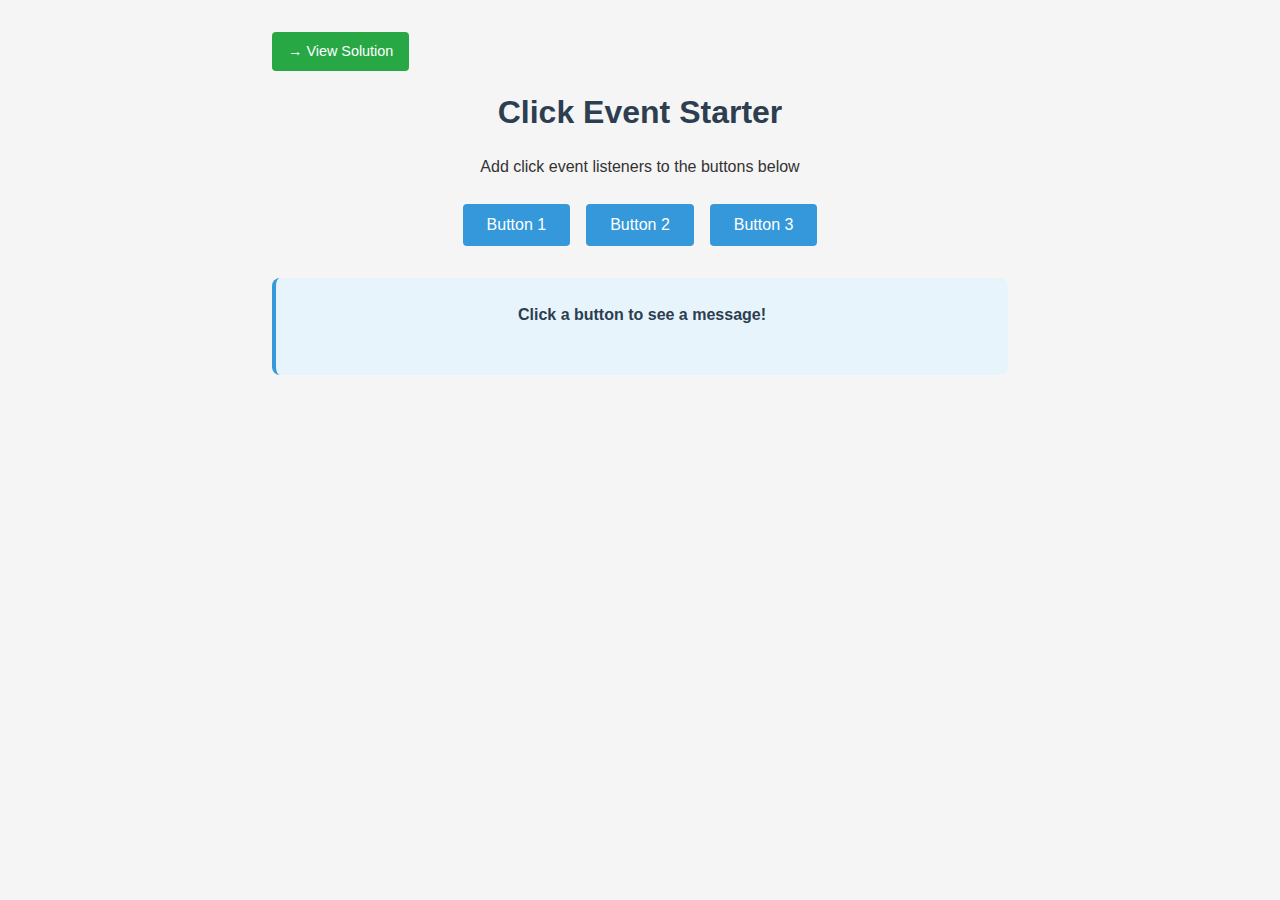
<file: click-starter/index.html>
<!DOCTYPE html>
<html lang="en">
<head>
    <meta charset="UTF-8">
    <meta name="viewport" content="width=device-width, initial-scale=1.0">
    <title>Click Event Starter</title>
    <link rel="stylesheet" href="style.css">
</head>
<body>
    <div class="container">
        <div class="nav-button">
            <a href="../index.html" class="nav-btn">→ View Solution</a>
        </div>
        <h1>Click Event Starter</h1>
        <p>Add click event listeners to the buttons below</p>
        
        <div class="button-container">
            <button id="btn1" class="btn">Button 1</button>
            <button id="btn2" class="btn">Button 2</button>
            <button id="btn3" class="btn">Button 3</button>
        </div>
        
        <div class="message-container">
            <p id="message">Click a button to see a message!</p>
        </div>
    </div>
    
    <script src="script.js"></script>
</body>
</html>
</file>
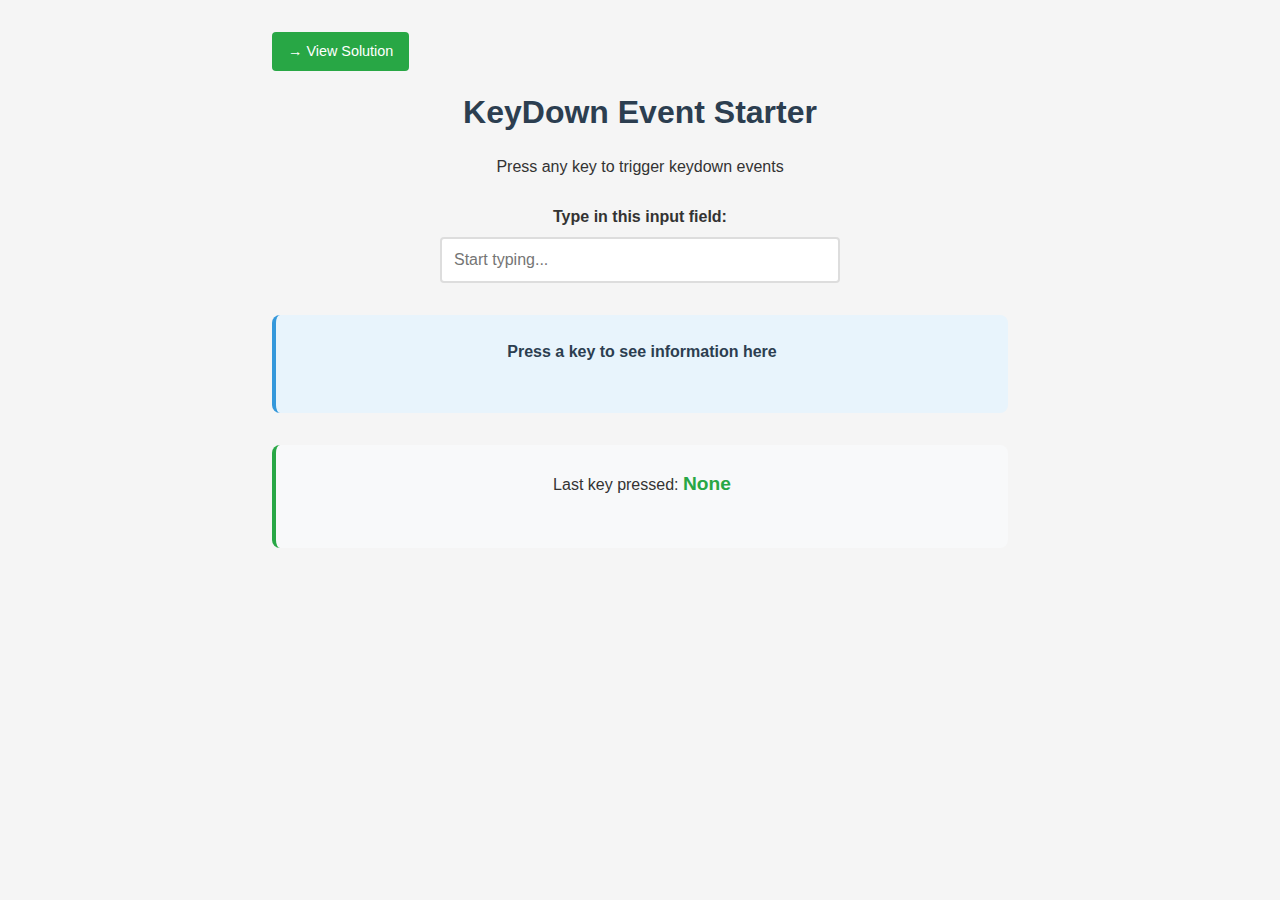
<file: keydown-starter/index.html>
<!DOCTYPE html>
<html lang="en">
<head>
    <meta charset="UTF-8">
    <meta name="viewport" content="width=device-width, initial-scale=1.0">
    <title>KeyDown Event Starter</title>
    <link rel="stylesheet" href="style.css">
</head>
<body>
    <div class="container">
        <div class="nav-button">
            <a href="../index.html" class="nav-btn">→ View Solution</a>
        </div>
        <h1>KeyDown Event Starter</h1>
        <p>Press any key to trigger keydown events</p>
        
        <div class="input-container">
            <label for="textInput">Type in this input field:</label>
            <input type="text" id="textInput" placeholder="Start typing...">
        </div>
        
        <div class="info-panel">
            <p id="info">Press a key to see information here</p>
        </div>
        
        <div class="key-display">
            <p>Last key pressed: <span id="keyDisplay">None</span></p>
        </div>
    </div>
    
    <script src="script.js"></script>
</body>
</html>
</file>
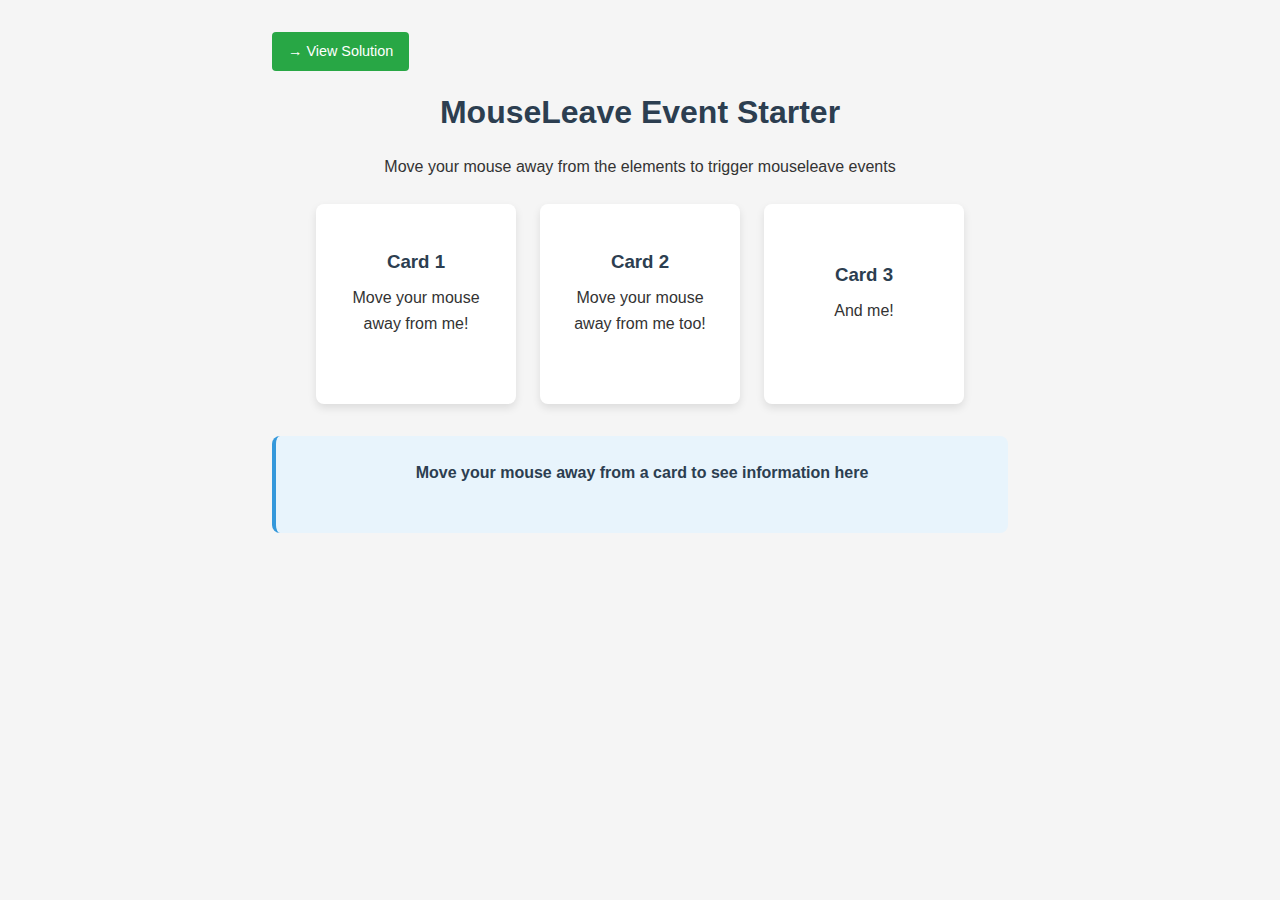
<file: mouseleave-starter/index.html>
<!DOCTYPE html>
<html lang="en">
<head>
    <meta charset="UTF-8">
    <meta name="viewport" content="width=device-width, initial-scale=1.0">
    <title>MouseLeave Event Starter</title>
    <link rel="stylesheet" href="style.css">
</head>
<body>
    <div class="container">
        <div class="nav-button">
            <a href="../index.html" class="nav-btn">→ View Solution</a>
        </div>
        <h1>MouseLeave Event Starter</h1>
        <p>Move your mouse away from the elements to trigger mouseleave events</p>
        
        <div class="card-container">
            <div class="card" id="card1">
                <h3>Card 1</h3>
                <p>Move your mouse away from me!</p>
            </div>
            
            <div class="card" id="card2">
                <h3>Card 2</h3>
                <p>Move your mouse away from me too!</p>
            </div>
            
            <div class="card" id="card3">
                <h3>Card 3</h3>
                <p>And me!</p>
            </div>
        </div>
        
        <div class="info-panel">
            <p id="info">Move your mouse away from a card to see information here</p>
        </div>
    </div>
    
    <script src="script.js"></script>
</body>
</html>
</file>
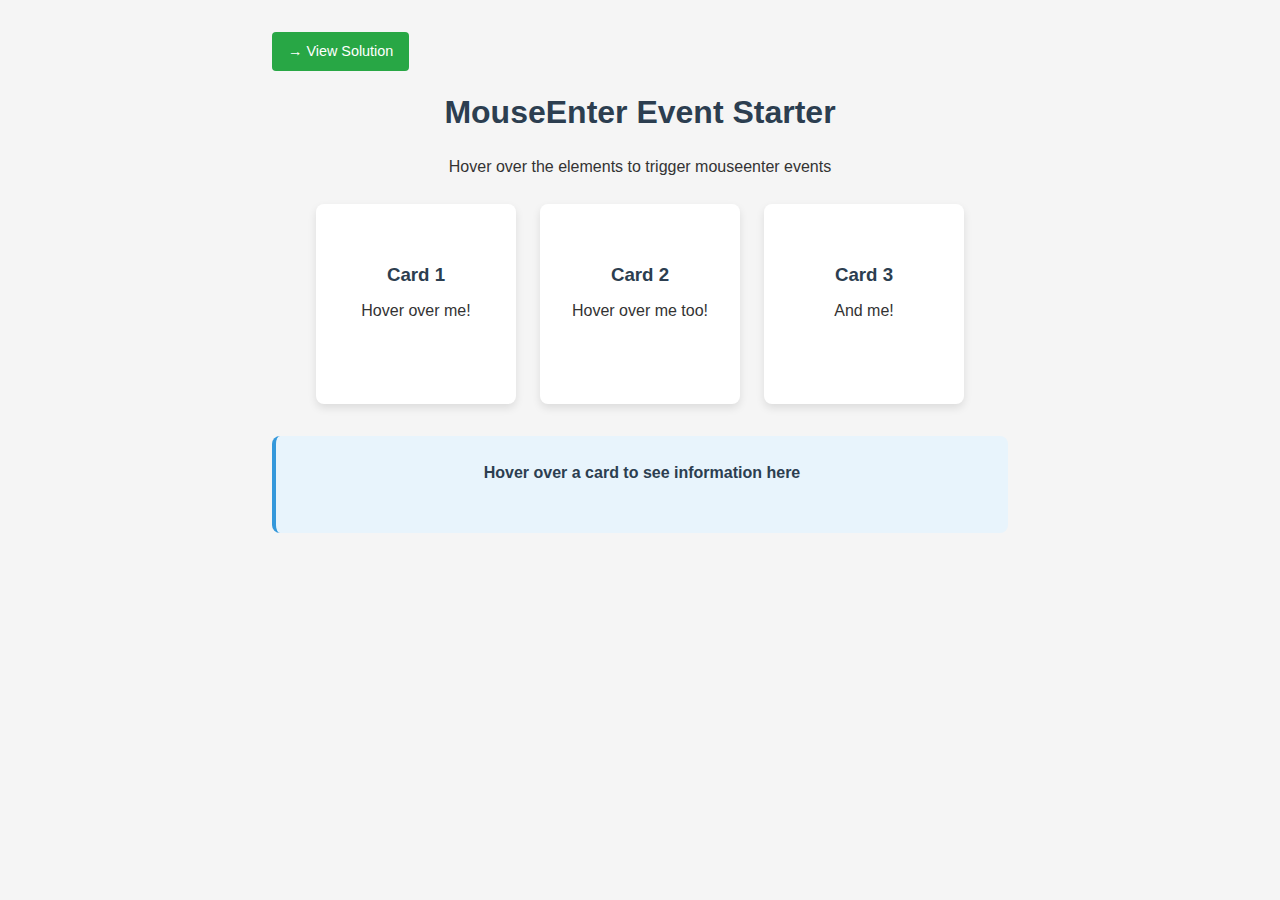
<file: mousenter-starter/index.html>
<!DOCTYPE html>
<html lang="en">
<head>
    <meta charset="UTF-8">
    <meta name="viewport" content="width=device-width, initial-scale=1.0">
    <title>MouseEnter Event Starter</title>
    <link rel="stylesheet" href="style.css">
</head>
<body>
    <div class="container">
        <div class="nav-button">
            <a href="../index.html" class="nav-btn">→ View Solution</a>
        </div>
        <h1>MouseEnter Event Starter</h1>
        <p>Hover over the elements to trigger mouseenter events</p>
        
        <div class="card-container">
            <div class="card" id="card1">
                <h3>Card 1</h3>
                <p>Hover over me!</p>
            </div>
            
            <div class="card" id="card2">
                <h3>Card 2</h3>
                <p>Hover over me too!</p>
            </div>
            
            <div class="card" id="card3">
                <h3>Card 3</h3>
                <p>And me!</p>
            </div>
        </div>
        
        <div class="info-panel">
            <p id="info">Hover over a card to see information here</p>
        </div>
    </div>
    
    <script src="script.js"></script>
</body>
</html>
</file>
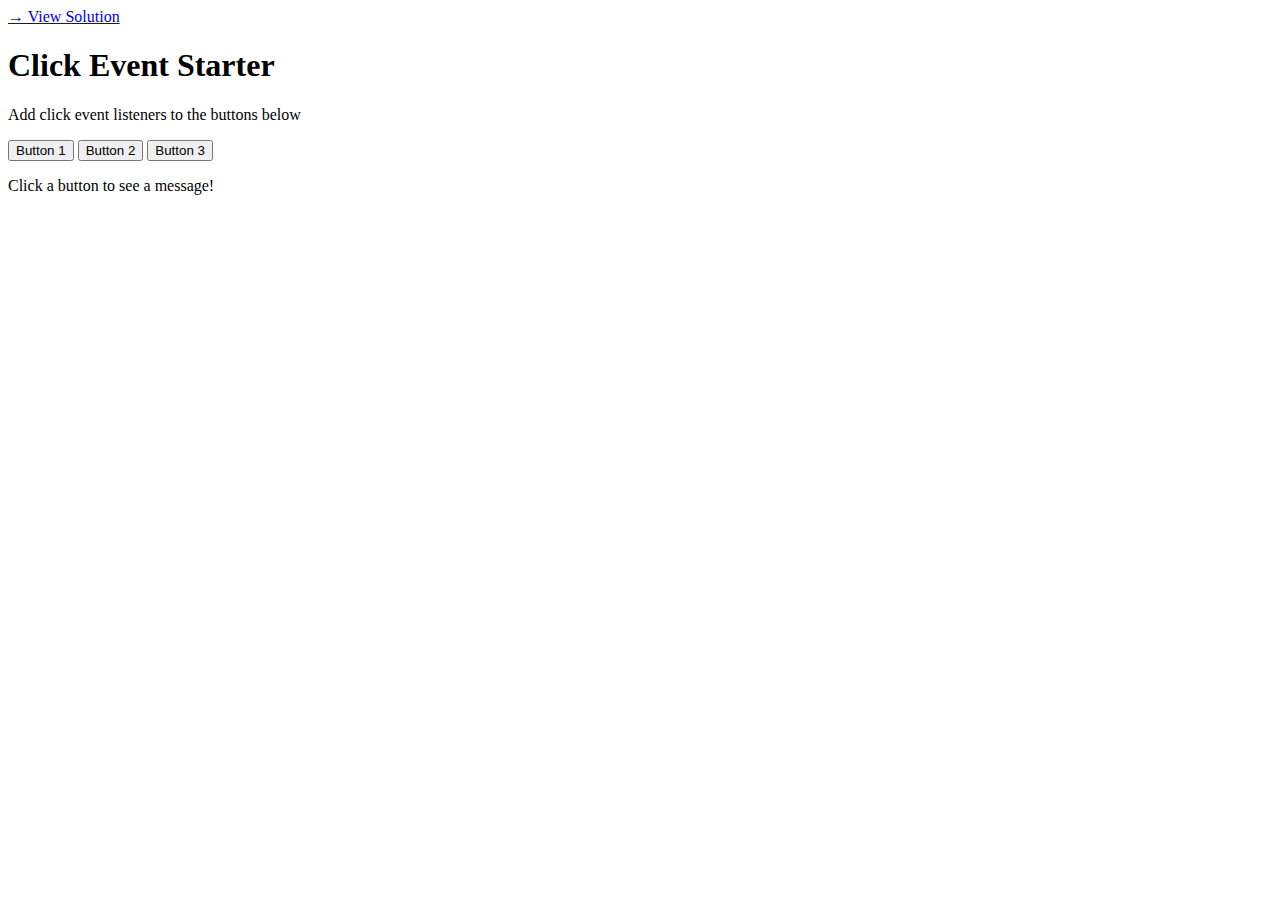
<file: click-event-dom/starter/index.html>
<!DOCTYPE html>
<html lang="en">
<head>
    <meta charset="UTF-8">
    <meta name="viewport" content="width=device-width, initial-scale=1.0">
    <title>Click Event Starter</title>
</head>
<body>
    <div class="container">
        <div class="nav-button">
            <a href="../index.html" class="nav-btn">→ View Solution</a>
        </div>
        <h1>Click Event Starter</h1>
        <p>Add click event listeners to the buttons below</p>
        
        <div class="button-container">
            <button id="apple" class="btn">Button 1</button>
            <button id="vinegar" class="btn">Button 2</button>
            <button id="skyrocket" class="btn">Button 3</button>
        </div>
        
        <div class="message-container">
            <p id="message">Click a button to see a message!</p>
        </div>
    </div>
</body>
</html>
</file>
<file: click-starter/style.css>
* {
    margin: 0;
    padding: 0;
    box-sizing: border-box;
}

body {
    font-family: Arial, sans-serif;
    background-color: #f5f5f5;
    color: #333;
    line-height: 1.6;
}

.container {
    max-width: 800px;
    margin: 0 auto;
    padding: 2rem;
    text-align: center;
}

.nav-button {
    text-align: left;
    margin-bottom: 1rem;
}

.nav-btn {
    display: inline-block;
    padding: 0.5rem 1rem;
    background-color: #28a745;
    color: white;
    text-decoration: none;
    border-radius: 4px;
    font-size: 0.9rem;
    transition: background-color 0.3s;
}

.nav-btn:hover {
    background-color: #218838;
}

h1 {
    margin-bottom: 1rem;
    color: #2c3e50;
}

p {
    margin-bottom: 1.5rem;
}

.button-container {
    display: flex;
    justify-content: center;
    gap: 1rem;
    margin-bottom: 2rem;
}

.btn {
    padding: 0.75rem 1.5rem;
    background-color: #3498db;
    color: white;
    border: none;
    border-radius: 4px;
    cursor: pointer;
    font-size: 1rem;
    transition: background-color 0.3s;
}

.btn:hover {
    background-color: #2980b9;
}

.message-container {
    background-color: #e8f4fc;
    padding: 1.5rem;
    border-radius: 8px;
    border-left: 4px solid #3498db;
}

#message {
    font-weight: bold;
    color: #2c3e50;
}
</file>
<file: keydown-starter/style.css>
* {
    margin: 0;
    padding: 0;
    box-sizing: border-box;
}

body {
    font-family: Arial, sans-serif;
    background-color: #f5f5f5;
    color: #333;
    line-height: 1.6;
}

.container {
    max-width: 800px;
    margin: 0 auto;
    padding: 2rem;
    text-align: center;
}

.nav-button {
    text-align: left;
    margin-bottom: 1rem;
}

.nav-btn {
    display: inline-block;
    padding: 0.5rem 1rem;
    background-color: #28a745;
    color: white;
    text-decoration: none;
    border-radius: 4px;
    font-size: 0.9rem;
    transition: background-color 0.3s;
}

.nav-btn:hover {
    background-color: #218838;
}

h1 {
    margin-bottom: 1rem;
    color: #2c3e50;
}

p {
    margin-bottom: 1.5rem;
}

.input-container {
    margin-bottom: 2rem;
}

label {
    display: block;
    margin-bottom: 0.5rem;
    font-weight: bold;
}

#textInput {
    padding: 0.75rem;
    width: 100%;
    max-width: 400px;
    border: 2px solid #ddd;
    border-radius: 4px;
    font-size: 1rem;
}

#textInput:focus {
    outline: none;
    border-color: #3498db;
}

.info-panel {
    background-color: #e8f4fc;
    padding: 1.5rem;
    border-radius: 8px;
    border-left: 4px solid #3498db;
    margin-bottom: 2rem;
}

#info {
    font-weight: bold;
    color: #2c3e50;
}

.key-display {
    background-color: #f8f9fa;
    padding: 1.5rem;
    border-radius: 8px;
    border-left: 4px solid #28a745;
}

#keyDisplay {
    font-weight: bold;
    color: #28a745;
    font-size: 1.2rem;
}
</file>
<file: mouseleave-starter/style.css>
* {
    margin: 0;
    padding: 0;
    box-sizing: border-box;
}

body {
    font-family: Arial, sans-serif;
    background-color: #f5f5f5;
    color: #333;
    line-height: 1.6;
}

.container {
    max-width: 800px;
    margin: 0 auto;
    padding: 2rem;
    text-align: center;
}

.nav-button {
    text-align: left;
    margin-bottom: 1rem;
}

.nav-btn {
    display: inline-block;
    padding: 0.5rem 1rem;
    background-color: #28a745;
    color: white;
    text-decoration: none;
    border-radius: 4px;
    font-size: 0.9rem;
    transition: background-color 0.3s;
}

.nav-btn:hover {
    background-color: #218838;
}

h1 {
    margin-bottom: 1rem;
    color: #2c3e50;
}

p {
    margin-bottom: 1.5rem;
}

.card-container {
    display: flex;
    justify-content: center;
    gap: 1.5rem;
    margin-bottom: 2rem;
}

.card {
    width: 200px;
    height: 200px;
    background-color: #fff;
    border-radius: 8px;
    box-shadow: 0 4px 8px rgba(0, 0, 0, 0.1);
    padding: 1.5rem;
    display: flex;
    flex-direction: column;
    justify-content: center;
    align-items: center;
    transition: transform 0.3s, box-shadow 0.3s;
}

.card h3 {
    margin-bottom: 0.5rem;
    color: #2c3e50;
}

.info-panel {
    background-color: #e8f4fc;
    padding: 1.5rem;
    border-radius: 8px;
    border-left: 4px solid #3498db;
}

#info {
    font-weight: bold;
    color: #2c3e50;
}
</file>
<file: mousenter-starter/style.css>
* {
    margin: 0;
    padding: 0;
    box-sizing: border-box;
}

body {
    font-family: Arial, sans-serif;
    background-color: #f5f5f5;
    color: #333;
    line-height: 1.6;
}

.container {
    max-width: 800px;
    margin: 0 auto;
    padding: 2rem;
    text-align: center;
}

.nav-button {
    text-align: left;
    margin-bottom: 1rem;
}

.nav-btn {
    display: inline-block;
    padding: 0.5rem 1rem;
    background-color: #28a745;
    color: white;
    text-decoration: none;
    border-radius: 4px;
    font-size: 0.9rem;
    transition: background-color 0.3s;
}

.nav-btn:hover {
    background-color: #218838;
}

h1 {
    margin-bottom: 1rem;
    color: #2c3e50;
}

p {
    margin-bottom: 1.5rem;
}

.card-container {
    display: flex;
    justify-content: center;
    gap: 1.5rem;
    margin-bottom: 2rem;
}

.card {
    width: 200px;
    height: 200px;
    background-color: #fff;
    border-radius: 8px;
    box-shadow: 0 4px 8px rgba(0, 0, 0, 0.1);
    padding: 1.5rem;
    display: flex;
    flex-direction: column;
    justify-content: center;
    align-items: center;
    transition: transform 0.3s, box-shadow 0.3s;
}

.card h3 {
    margin-bottom: 0.5rem;
    color: #2c3e50;
}

.info-panel {
    background-color: #e8f4fc;
    padding: 1.5rem;
    border-radius: 8px;
    border-left: 4px solid #3498db;
}

#info {
    font-weight: bold;
    color: #2c3e50;
}
</file>
